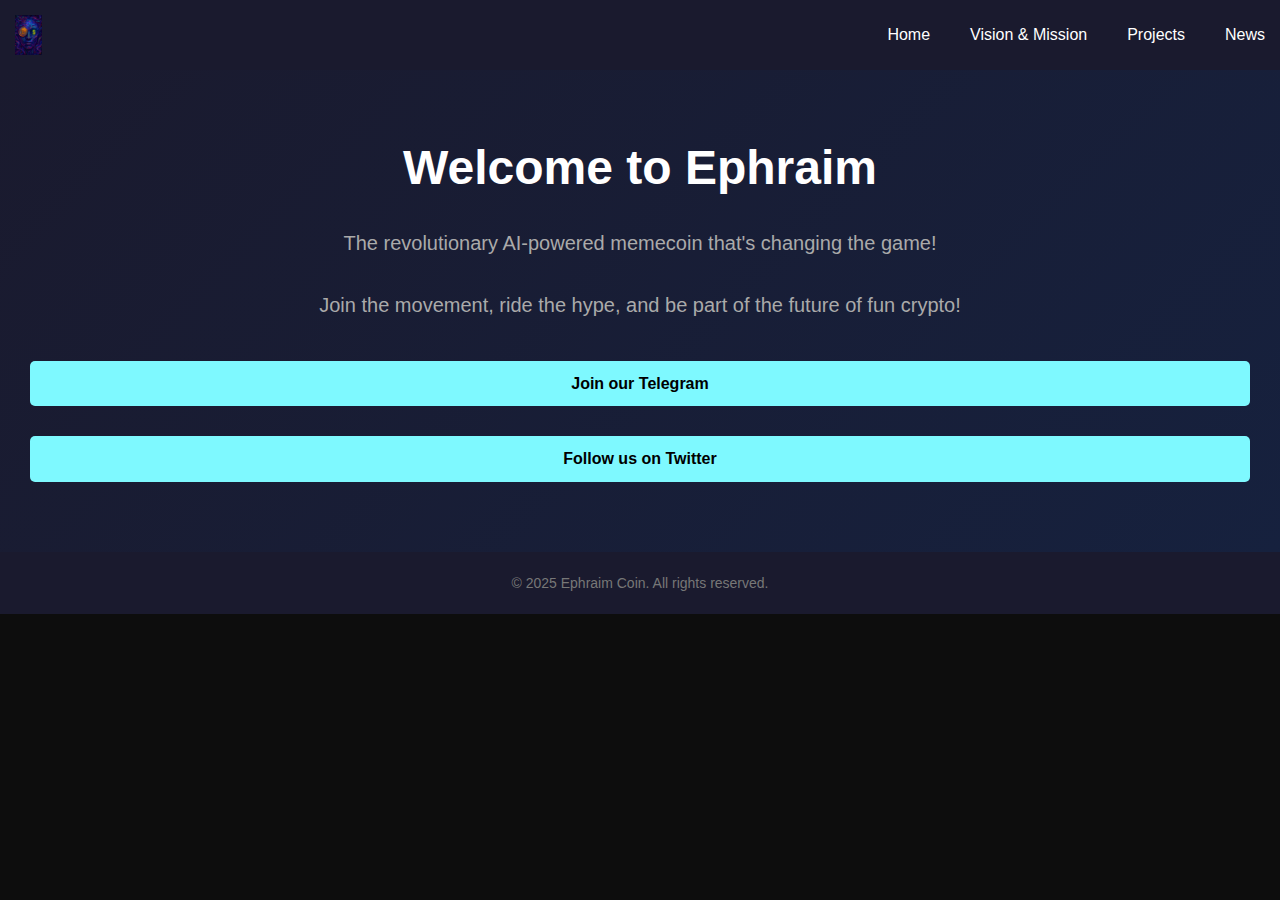
<file: index.html>
<!DOCTYPE html><html lang="en">
<head>
  <meta charset="UTF-8" />
  <meta name="viewport" content="width=device-width, initial-scale=1.0" />
  <title>Ephraim AI Memecoin</title>
  <link rel="stylesheet" href="style.css" />
  <style>
    body {
      margin: 0;
      font-family: Arial, sans-serif;
      background-color: #0d0d0d;
      color: white;
    }
    .navbar {
      background-color: #1a1a2e;
      padding: 15px;
      display: flex;
      justify-content: space-between;
      align-items: center;
    }
    .logo {
      height: 40px;
    }
    nav {
      display: flex;
      gap: 20px;
    }
    nav a {
      color: white;
      text-decoration: none;
    }
    .menu-toggle {
      display: none;
      font-size: 28px;
      color: white;
      cursor: pointer;
    }
    @media (max-width: 768px) {
      .menu-toggle {
        display: block;
      }
      nav {
        display: none;
        flex-direction: column;
        background-color: #1a1a2e;
        position: absolute;
        top: 70px;
        right: 20px;
        padding: 15px;
        border-radius: 8px;
        z-index: 999;
      }
      nav.show {
        display: flex;
      }
      nav a {
        margin: 10px 0;
      }
    }
    .hero {
      text-align: center;
      padding: 60px 20px;
    }
    .btn {
      padding: 10px 20px;
      margin: 10px;
      border: none;
      border-radius: 5px;
      cursor: pointer;
      font-size: 16px;
    }
    .btn.secondary {
      background-color: #333;
      color: white;
    }
  </style>
</head>
<body>
  <header class="navbar">
    <img src="logo.png" alt="Ephraim Logo" class="logo" />
    <button class="menu-toggle" aria-label="Toggle menu" onclick="toggleMenu()">☰</button>
    <nav id="nav-links">
      <a href="./">Home</a>
      <a href="vision.html">Vision & Mission</a>
      <a href="projects.html">Projects</a>
      <a href="news.html">News</a>
    </nav>
  </header>  <main class="hero">
    <h1>Welcome to Ephraim</h1>
    <p>The revolutionary AI-powered memecoin that's changing the game!</p>
    <p>Join the movement, ride the hype, and be part of the future of fun crypto!</p>
    <div class="cta-buttons">
  <a class="btn" href="https://t.me/+q1FwwQl56DZiMDg1">Join our Telegram</a>
  <a class="btn" href="https://x.com/EphraimComunity?t=nbgz7MI-bOkgK4Fw69hZZA&s=09">Follow us on Twitter</a>
</div>
  </main>  <footer style="text-align:center; padding: 20px; background-color: #1a1a2e;">
    <p>&copy; 2025 Ephraim Coin. All rights reserved.</p>
  </footer>  <script>
    function toggleMenu() {
      const nav = document.getElementById('nav-links');
      nav.classList.toggle('show');
    }
  </script></body>
</html>
</file>
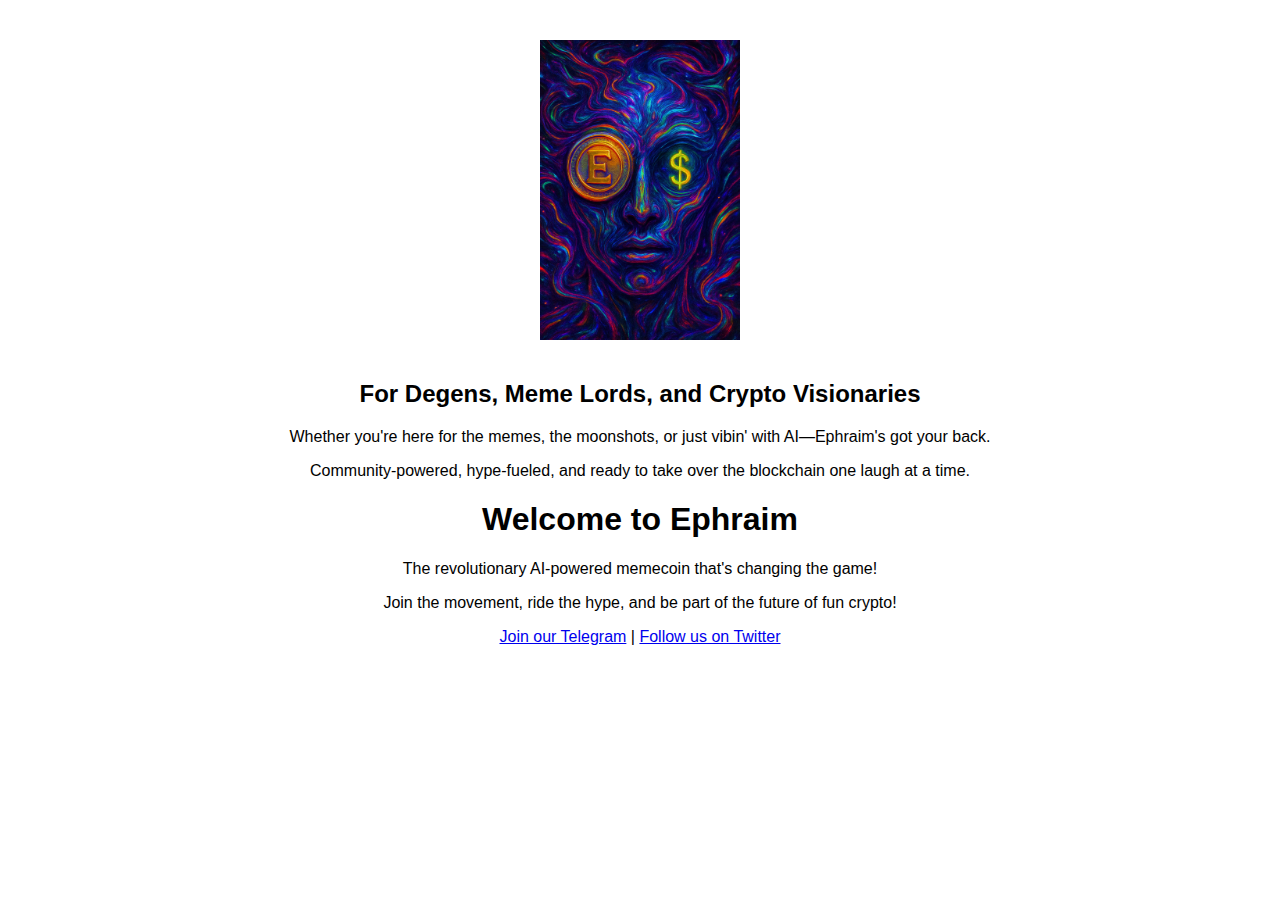
<file: index_updated.html>
<!DOCTYPE html>
<html lang="en">
<head>
    <meta charset="UTF-8" />
    <meta name="viewport" content="width=device-width, initial-scale=1.0"/>
    <title>Ephraim AI Memecoin</title>
</head>
<body style="font-family: sans-serif; text-align: center; padding: 2em;">
    <img src="logo.png" alt="Ephraim Logo" style="width: 200px; margin-bottom: 1em;" />
    
<h2>For Degens, Meme Lords, and Crypto Visionaries</h2>
<p>Whether you're here for the memes, the moonshots, or just vibin' with AI—Ephraim's got your back.</p>
<p>Community-powered, hype-fueled, and ready to take over the blockchain one laugh at a time.</p>

    <h1>Welcome to Ephraim</h1>
    <p>The revolutionary AI-powered memecoin that's changing the game!</p>
    <p>Join the movement, ride the hype, and be part of the future of fun crypto!</p>
    <a href="https://t.me/ephraimcoin" target="_blank">Join our Telegram</a> |
    <a href="https://twitter.com/ephraimcoin" target="_blank">Follow us on Twitter</a>
</body>
</html>
</file>
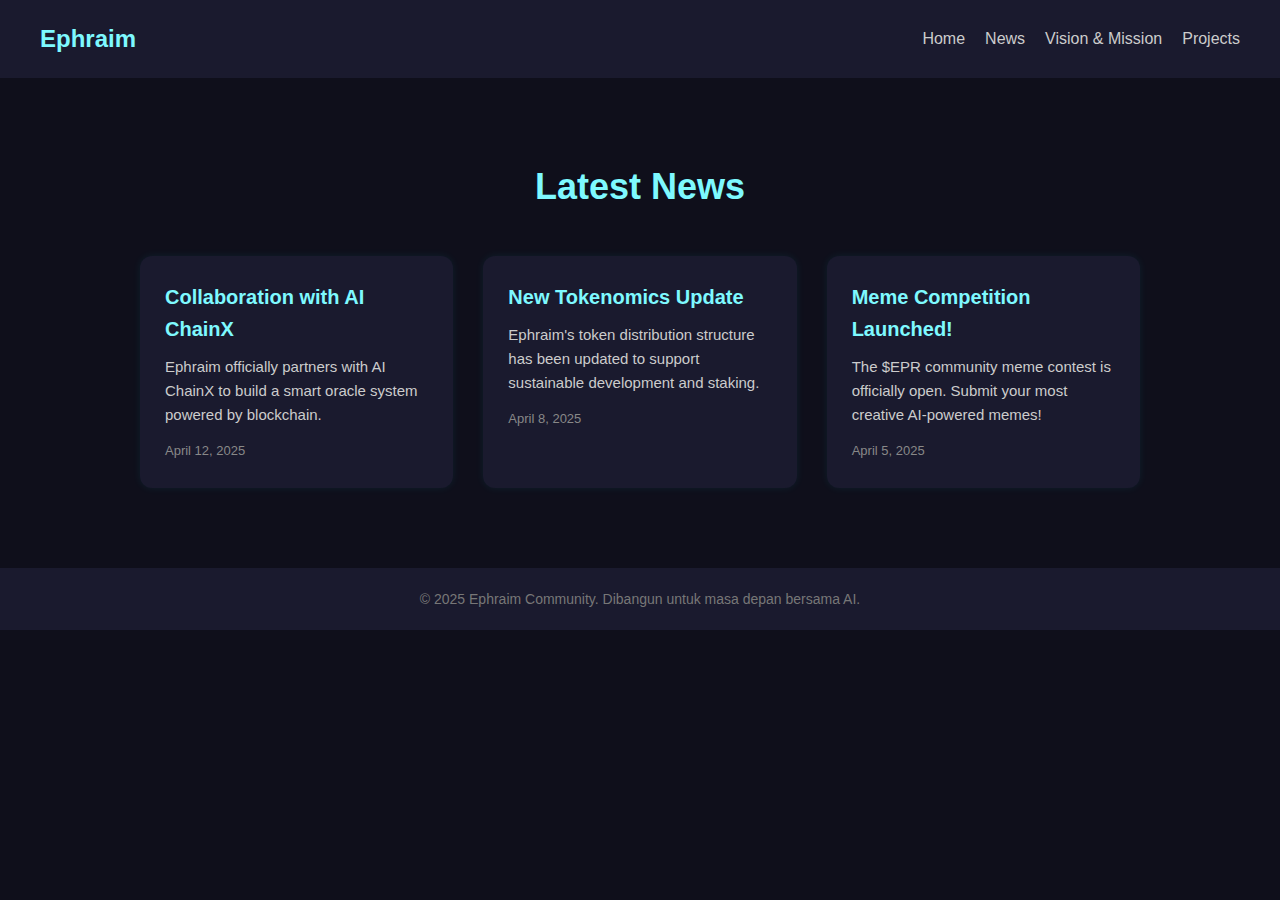
<file: news.html>
<!DOCTYPE html>
<html lang="en">
<head>
  <meta charset="UTF-8" />
  <meta name="viewport" content="width=device-width, initial-scale=1.0"/>
  <title>Latest News - Ephraim</title>
  <link rel="stylesheet" href="style.css" />
  <style>
    .hamburger {
      display: none;
      flex-direction: column;
      cursor: pointer;
      gap: 4px;
    }
    .hamburger span {
      height: 3px;
      width: 25px;
      background: #7ef9ff;
      border-radius: 2px;
    }
    nav {
      display: flex;
    }
    @media (max-width: 768px) {
      .hamburger {
        display: flex;
      }
      nav {
        display: none;
        flex-direction: column;
        background: #1a1a2e;
        position: absolute;
        top: 70px;
        right: 40px;
        width: 200px;
        padding: 20px;
        border-radius: 8px;
        box-shadow: 0 0 10px rgba(0,255,255,0.1);
      }
      nav.show {
        display: flex;
      }
      nav a {
        margin: 10px 0;
      }
    }
  </style>
</head>
<body>

<header>
  <div class="logo">Ephraim</div>
  <div class="hamburger" onclick="toggleMenu()">
    <span></span>
    <span></span>
    <span></span>
  </div>
  <nav id="nav">
    <a href="index.html">Home</a>
    <a href="news.html">News</a>
    <a href="vision.html">Vision & Mission</a>
    <a href="projects.html">Projects</a>
  </nav>
</header>

<section class="section">
  <h2 class="section-title">Latest News</h2>
  <div class="news-container">

    <div class="news-card">
      <h3>Collaboration with AI ChainX</h3>
      <p>Ephraim officially partners with AI ChainX to build a smart oracle system powered by blockchain.</p>
      <span class="news-date">April 12, 2025</span>
    </div>

    <div class="news-card">
      <h3>New Tokenomics Update</h3>
      <p>Ephraim's token distribution structure has been updated to support sustainable development and staking.</p>
      <span class="news-date">April 8, 2025</span>
    </div>

    <div class="news-card">
      <h3>Meme Competition Launched!</h3>
      <p>The $EPR community meme contest is officially open. Submit your most creative AI-powered memes!</p>
      <span class="news-date">April 5, 2025</span>
    </div>

  </div>
</section>

<div id="footer"></div>

<script>
  fetch("footer.html")
    .then(res => res.text())
    .then(data => document.getElementById("footer").innerHTML = data);

  function toggleMenu() {
    document.getElementById('nav').classList.toggle('show');
  }
</script>

</body>
</html>
</file>
<file: style.css>
/* Reset dasar */
* {
  margin: 0;
  padding: 0;
  box-sizing: border-box;
}

body {
  font-family: 'Poppins', sans-serif;
  background-color: #0f0f1b;
  color: #f0f0f5;
  line-height: 1.6;
}

/* Header */
header {
  display: flex;
  justify-content: space-between;
  align-items: center;
  padding: 20px 40px;
  background: #1a1a2e;
  position: sticky;
  top: 0;
  z-index: 100;
}

.logo {
  font-size: 24px;
  font-weight: bold;
  color: #7ef9ff;
}

nav a {
  color: #ccc;
  margin-left: 20px;
  text-decoration: none;
  transition: color 0.3s;
}

nav a:hover {
  color: #7ef9ff;
}

/* Hero Section */
.hero {
  padding: 100px 40px;
  text-align: center;
  background: linear-gradient(135deg, #1a1a2e, #16213e);
}

.hero h1 {
  font-size: 48px;
  margin-bottom: 20px;
}

.highlight {
  color: #7ef9ff;
}

.hero p {
  font-size: 20px;
  margin-bottom: 30px;
  color: #aaa;
}

.btn {
  padding: 12px 24px;
  background-color: #7ef9ff;
  color: #000;
  font-weight: bold;
  border: none;
  border-radius: 8px;
  text-decoration: none;
  transition: background-color 0.3s;
}

.btn:hover {
  background-color: #00e6e6;
}

/* Footer */
footer {
  padding: 20px;
  text-align: center;
  background: #1a1a2e;
  font-size: 14px;
  color: #777;
}

.section {
  padding: 80px 40px;
  background-color: #0f0f1b;
}

.section-title {
  text-align: center;
  font-size: 36px;
  margin-bottom: 40px;
  color: #7ef9ff;
}

.vision-container {
  display: flex;
  flex-wrap: wrap;
  justify-content: center;
  gap: 40px;
}

.vision-box {
  background: #1a1a2e;
  padding: 30px;
  border-radius: 12px;
  width: 100%;
  max-width: 500px;
  box-shadow: 0 0 15px rgba(0, 255, 255, 0.1);
}

.vision-box h3 {
  color: #7ef9ff;
  margin-bottom: 20px;
}

.vision-box p, .vision-box ul {
  color: #ccc;
  font-size: 16px;
  line-height: 1.6;
}

.vision-box ul {
  list-style: disc;
  padding-left: 20px;
}

.project-list {
  display: flex;
  flex-direction: column;
  gap: 40px;
  max-width: 800px;
  margin: 0 auto;
}

.project-card {
  background-color: #1a1a2e;
  padding: 30px;
  border-radius: 12px;
  box-shadow: 0 0 10px rgba(0, 255, 255, 0.1);
}

.project-card h3 {
  margin-bottom: 10px;
  color: #7ef9ff;
}

.project-card p {
  color: #ccc;
  margin-bottom: 15px;
}

.status-badge {
  display: inline-block;
  padding: 5px 12px;
  border-radius: 20px;
  font-size: 14px;
  font-weight: bold;
  margin-bottom: 10px;
}

.status-badge.progress {
  background-color: #facc15;
  color: #000;
}

.status-badge.idea {
  background-color: #38bdf8;
  color: #000;
}

.status-badge.complete {
  background-color: #22c55e;
  color: #fff;
}

/* Progress bar */
.progress-bar {
  width: 100%;
  background-color: #2c2c3b;
  height: 10px;
  border-radius: 5px;
  overflow: hidden;
}

.progress-fill {
  height: 100%;
  background-color: #7ef9ff;
  width: 0%;
  transition: width 0.5s;
}

.news-container {
  display: grid;
  grid-template-columns: repeat(auto-fit, minmax(280px, 1fr));
  gap: 30px;
  max-width: 1000px;
  margin: 0 auto;
}

.news-card {
  background-color: #1a1a2e;
  padding: 25px;
  border-radius: 12px;
  box-shadow: 0 0 8px rgba(0, 255, 255, 0.07);
  transition: transform 0.3s;
}

.news-card:hover {
  transform: translateY(-5px);
}

.news-card h3 {
  color: #7ef9ff;
  margin-bottom: 10px;
  font-size: 20px;
}

.news-card p {
  color: #ccc;
  font-size: 15px;
  margin-bottom: 10px;
}

.news-date {
  font-size: 13px;
  color: #888;
}

/* Hamburger Menu */
.menu-toggle {
  display: none;
  font-size: 28px;
  color: #fff;
  cursor: pointer;
}

@media (max-width: 768px) {
  .menu-toggle {
    display: block;
  }

  nav {
    display: none;
    flex-direction: column;
    gap: 10px;
    background-color: #1a1a2e;
    padding: 10px;
    position: absolute;
    top: 70px;
    right: 40px;
    border: 1px solid #444;
    border-radius: 10px;
  }

  nav.show {
    display: flex;
  }
}

.cta-buttons {
  display: flex;
  flex-direction: column;
  gap: 10px;
  margin-top: 20px;
}

.cta-buttons a {
  padding: 10px 20px;
  font-size: 16px;
}
</file>
